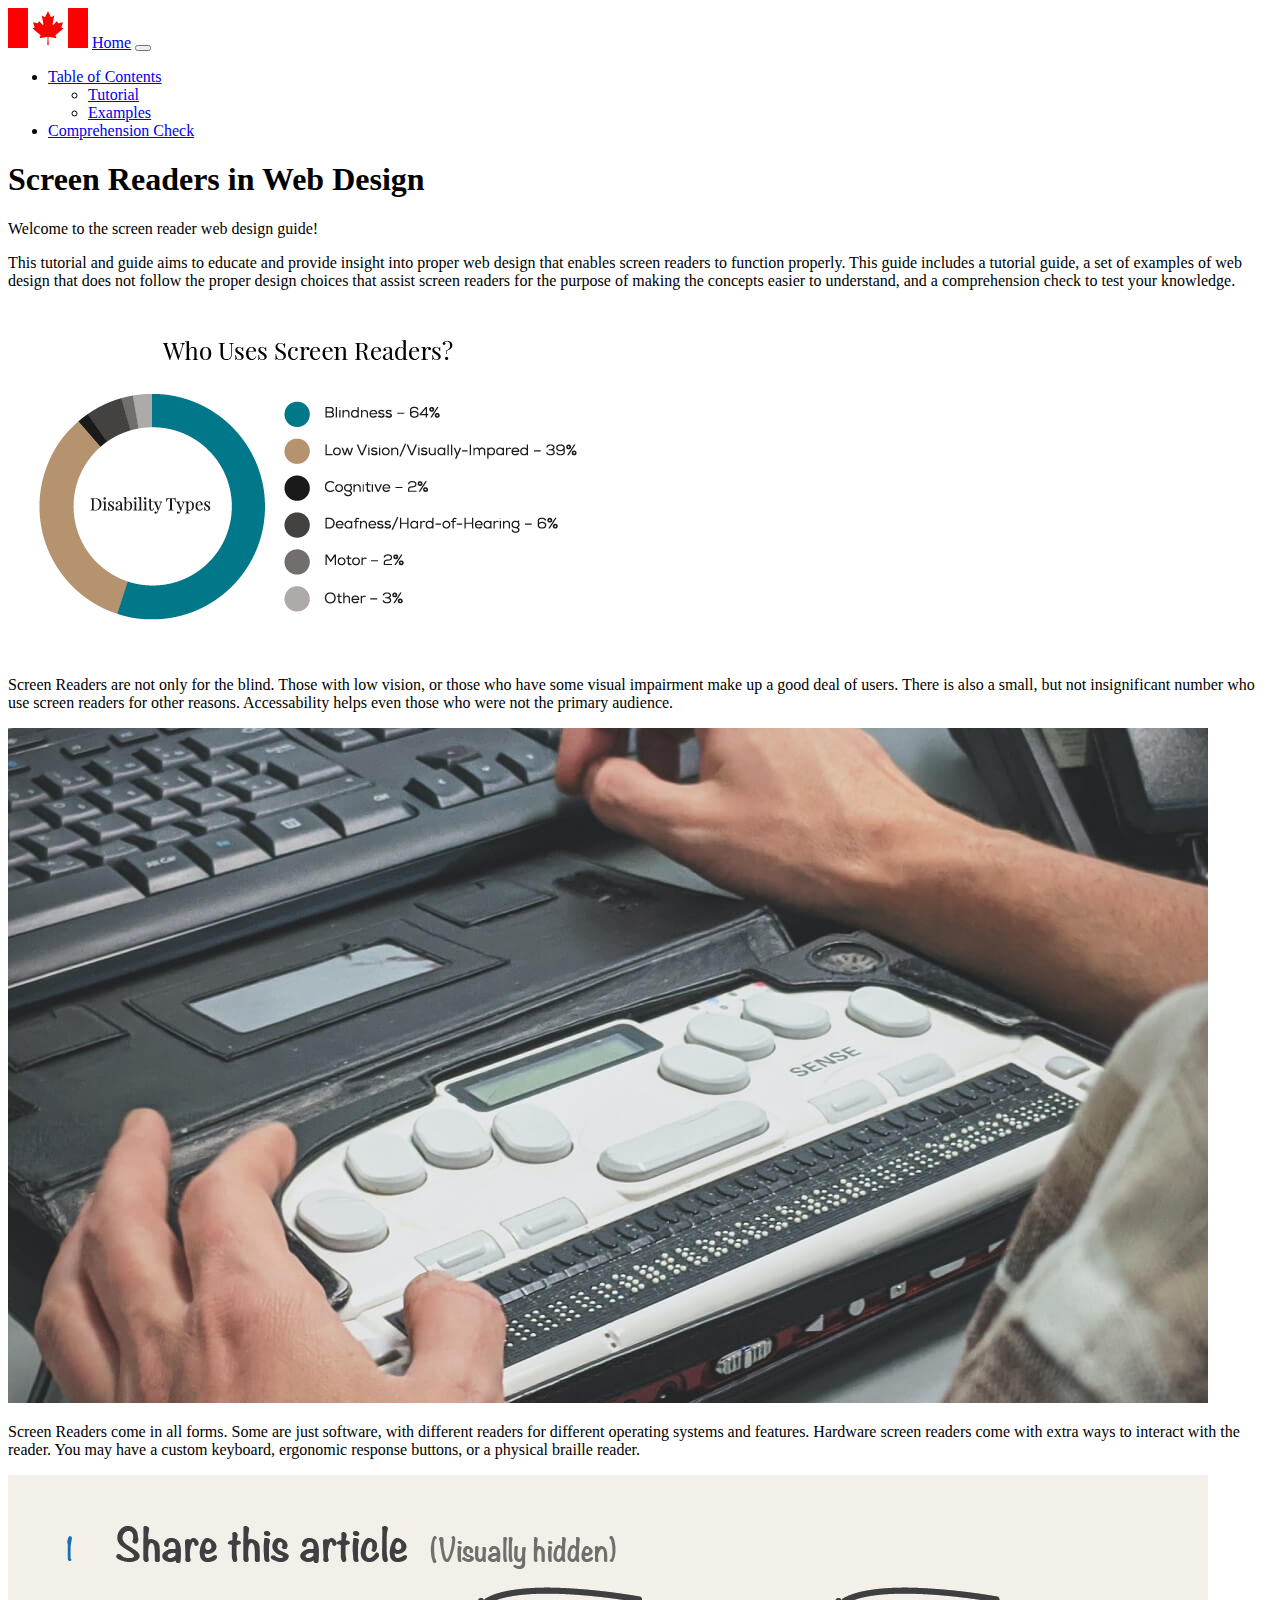
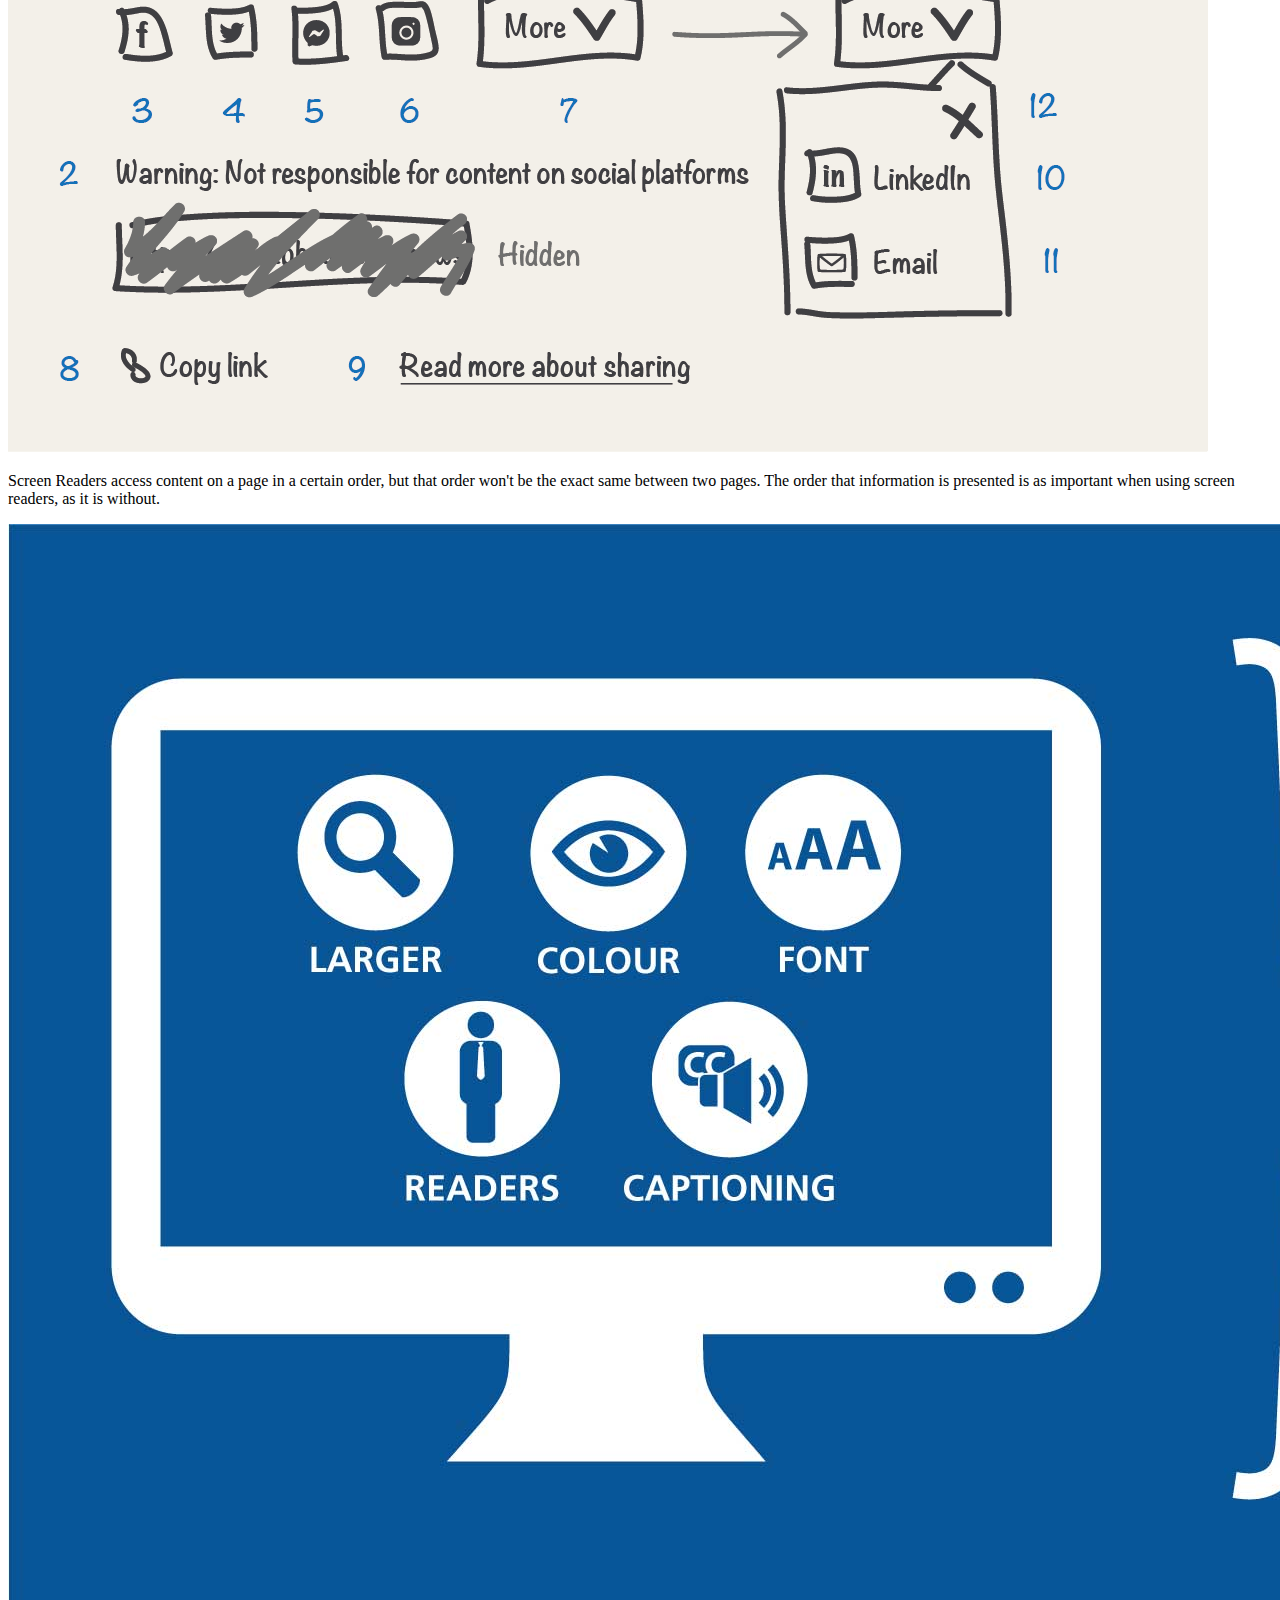
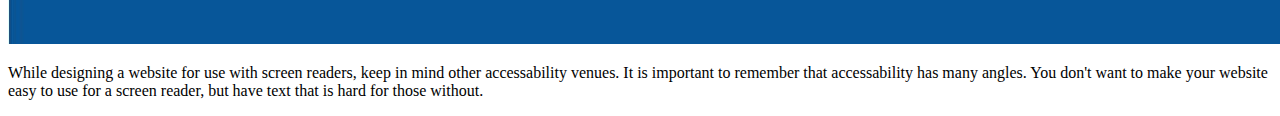
<file: index.html>
<!DOCTYPE html>
<html lang="en">
<head>
	<meta charset="utf-8">
	<title>Home</title>
	<link rel="stylesheet" href="styles/styles.css">
	<script defer src="script/nav.js"></script>

	<!-- for bootstrap -->
	<meta name="viewport" content="width=device-width, initial-scale=1">
	<link href="https://cdn.jsdelivr.net/npm/bootstrap@5.3.2/dist/css/bootstrap.min.css" rel="stylesheet" integrity="sha384-T3c6CoIi6uLrA9TneNEoa7RxnatzjcDSCmG1MXxSR1GAsXEV/Dwwykc2MPK8M2HN" crossorigin="anonymous">
	<script defer src="https://cdn.jsdelivr.net/npm/bootstrap@5.3.2/dist/js/bootstrap.bundle.min.js" integrity="sha384-C6RzsynM9kWDrMNeT87bh95OGNyZPhcTNXj1NW7RuBCsyN/o0jlpcV8Qyq46cDfL" crossorigin="anonymous"></script>
</head>
<body>
	<nav id="nav" class="navbar navbar-expand-lg bg-secondary-subtle justify-content-center shadow">
		<!-- nav in script/nav.js -->
	</nav>
	
	<div class="container pt-5">
		<h1>Screen Readers in Web Design</h1>
		<p>Welcome to the screen reader web design guide!</p>
		<p>This tutorial and guide aims to educate and provide insight into proper web design that enables screen readers to function properly. This guide includes a tutorial guide, a set of examples of web design that does not follow the proper design choices that assist screen readers for the purpose of making the concepts easier to understand, and a comprehension check to test your knowledge.</p>
	</div>
	<div class="container">
			<div class="row">
				<div class="col-md">
					<img src="img/chart.png" alt="Chart showing a breakdown of the people that use screen readers.">
					<p>Screen Readers are not only for the blind. Those with low vision, or those who have some visual impairment make up a good deal of users. There is also a small, but not insignificant number who use screen readers for other reasons. Accessability helps even those who were not the primary audience.</p>
				</div>
				<div class="col-md">
					<img src="img/reader.jpg" class="img-fluid" alt="">
					<p>Screen Readers come in all forms. Some are just software, with different readers for different operating systems and features. Hardware screen readers come with extra ways to interact with the reader. You may have a custom keyboard, ergonomic response buttons, or a physical braille reader.</p>
				</div>
			</div>
			<div class="row">
				<div class="col-md">
					<img src="img/order.png" class="img-fluid" alt="">
					<p>Screen Readers access content on a page in a certain order, but that order won't be the exact same between two pages. The order that information is presented is as important when using screen readers, as it is without. </p>
				</div>
				<div class="col-md">
					<img src="img/banner.jpg" class="img-fluid" alt="">
					<p>While designing a website for use with screen readers, keep in mind other accessability venues. It is important to remember that accessability has many angles. You don't want to make your website easy to use for a screen reader, but have text that is hard for those without.</p>
				</div>
			</div>
		</div>

	
</body>
</html>
</file>
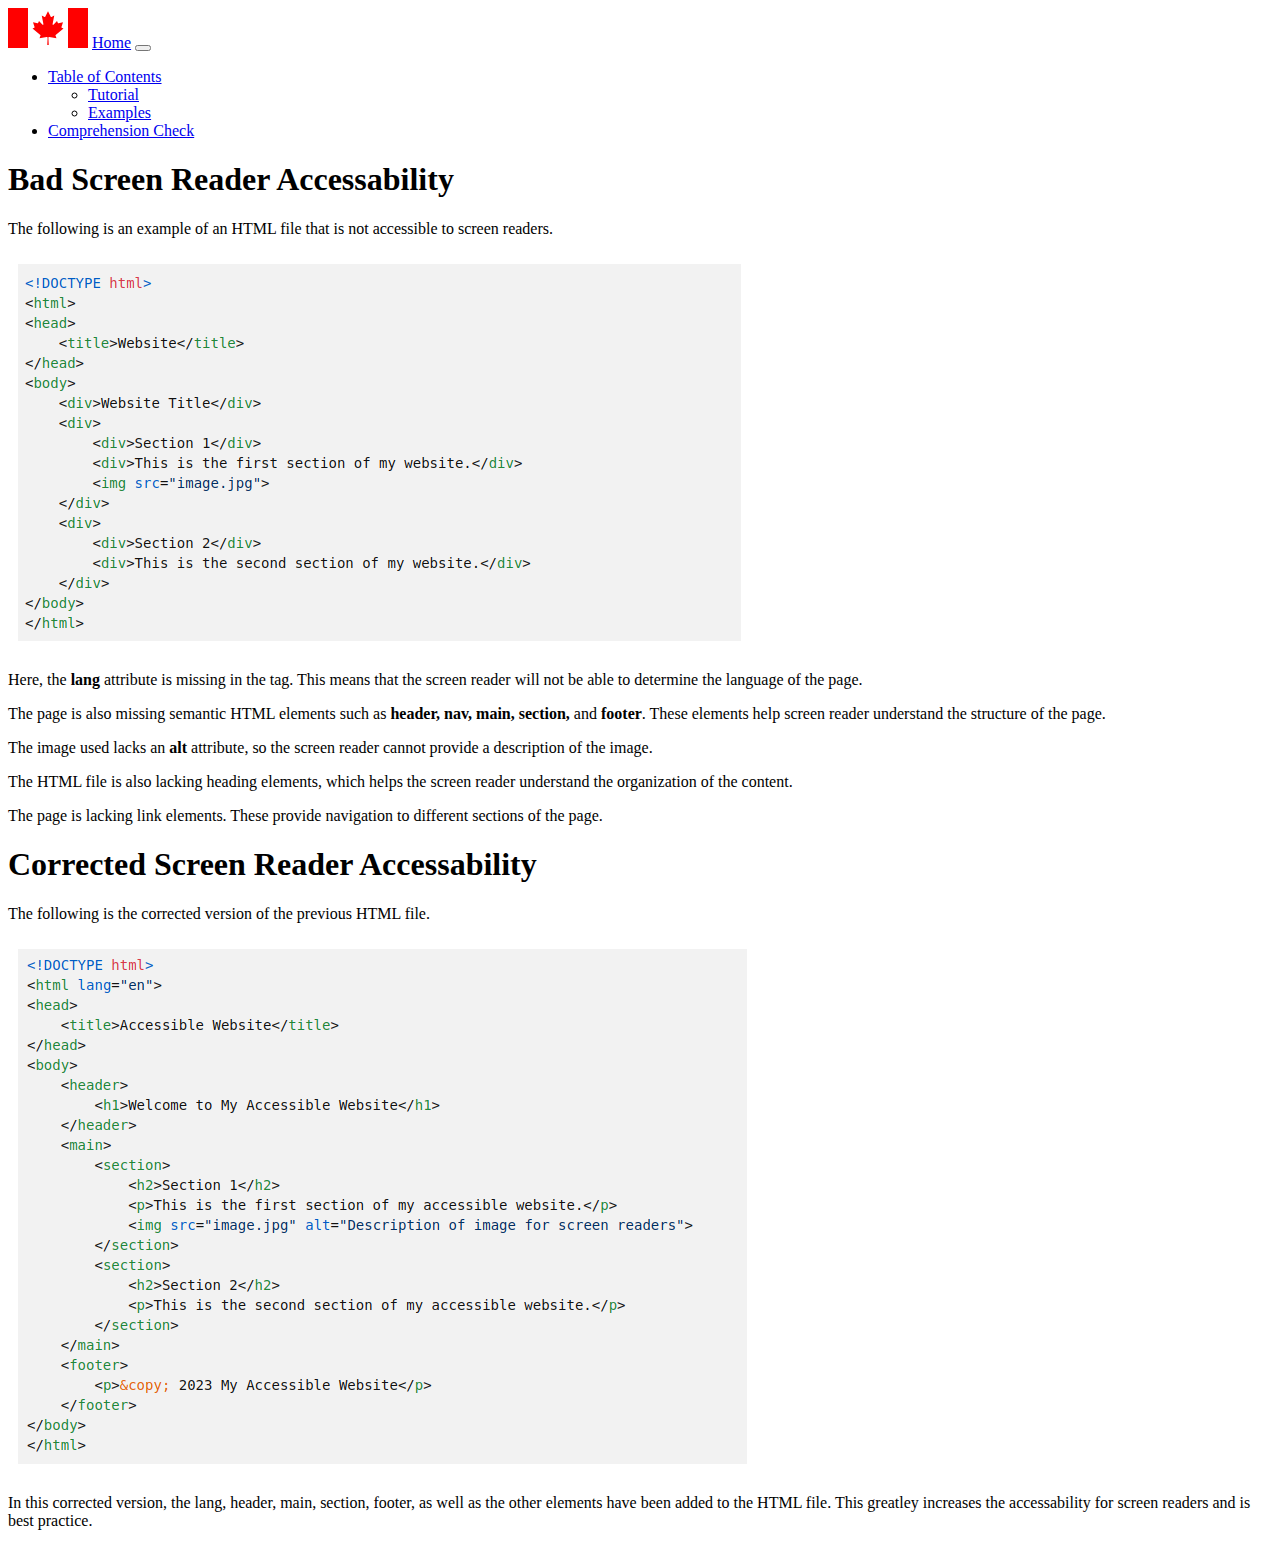
<file: bad.html>
<!DOCTYPE html>
<html lang="en">
<head>
	<meta charset="utf-8">
	<title>Title</title>
	<link rel="stylesheet" href="styles/styles.css">
	<script defer src="script/nav.js"></script>

	<!-- for bootstrap -->
	<meta name="viewport" content="width=device-width, initial-scale=1">
	<link href="https://cdn.jsdelivr.net/npm/bootstrap@5.3.2/dist/css/bootstrap.min.css" rel="stylesheet" integrity="sha384-T3c6CoIi6uLrA9TneNEoa7RxnatzjcDSCmG1MXxSR1GAsXEV/Dwwykc2MPK8M2HN" crossorigin="anonymous">
	<script defer src="https://cdn.jsdelivr.net/npm/bootstrap@5.3.2/dist/js/bootstrap.bundle.min.js" integrity="sha384-C6RzsynM9kWDrMNeT87bh95OGNyZPhcTNXj1NW7RuBCsyN/o0jlpcV8Qyq46cDfL" crossorigin="anonymous"></script>
</head>
<body>
	<nav id="nav" class="navbar navbar-expand-lg bg-secondary-subtle justify-content-center shadow">
		<!-- nav in script/nav.js -->
	</nav>
	
	<div class="container pt-5">
		<h1>Bad Screen Reader Accessability</h1>
		<p>The following is an example of an HTML file that is not accessible to screen readers.</p>
		<img src="img/bad-example.png" class="example">
		<p>Here, the <strong>lang</strong> attribute is missing in the <html> tag. This means that the screen reader will not be able to determine the language of the page.</html></p>
		<p>The page is also missing semantic HTML elements such as <strong>header, nav, main, section,</strong> and <strong>footer</strong>. These elements help screen reader understand the structure of the page.</p>
		<p>The image used lacks an <strong>alt</strong> attribute, so the screen reader cannot provide a description of the image.</p>
		<p>The HTML file is also lacking heading elements, which helps the screen reader understand the organization of the content.</p>
		<p>The page is lacking link elements. These provide navigation to different sections of the page.</p>
		<h1>Corrected Screen Reader Accessability</h1>
		<p>The following is the corrected version of the previous HTML file.</p>
		<img src="img/corrected-example.png" class="example">
		<p>In this corrected version, the lang, header, main, section, footer, as well as the other elements have been added to the HTML file. This greatley increases the accessability for screen readers and is best practice.</p>
	</div>
	
</body>
</html>
</file>
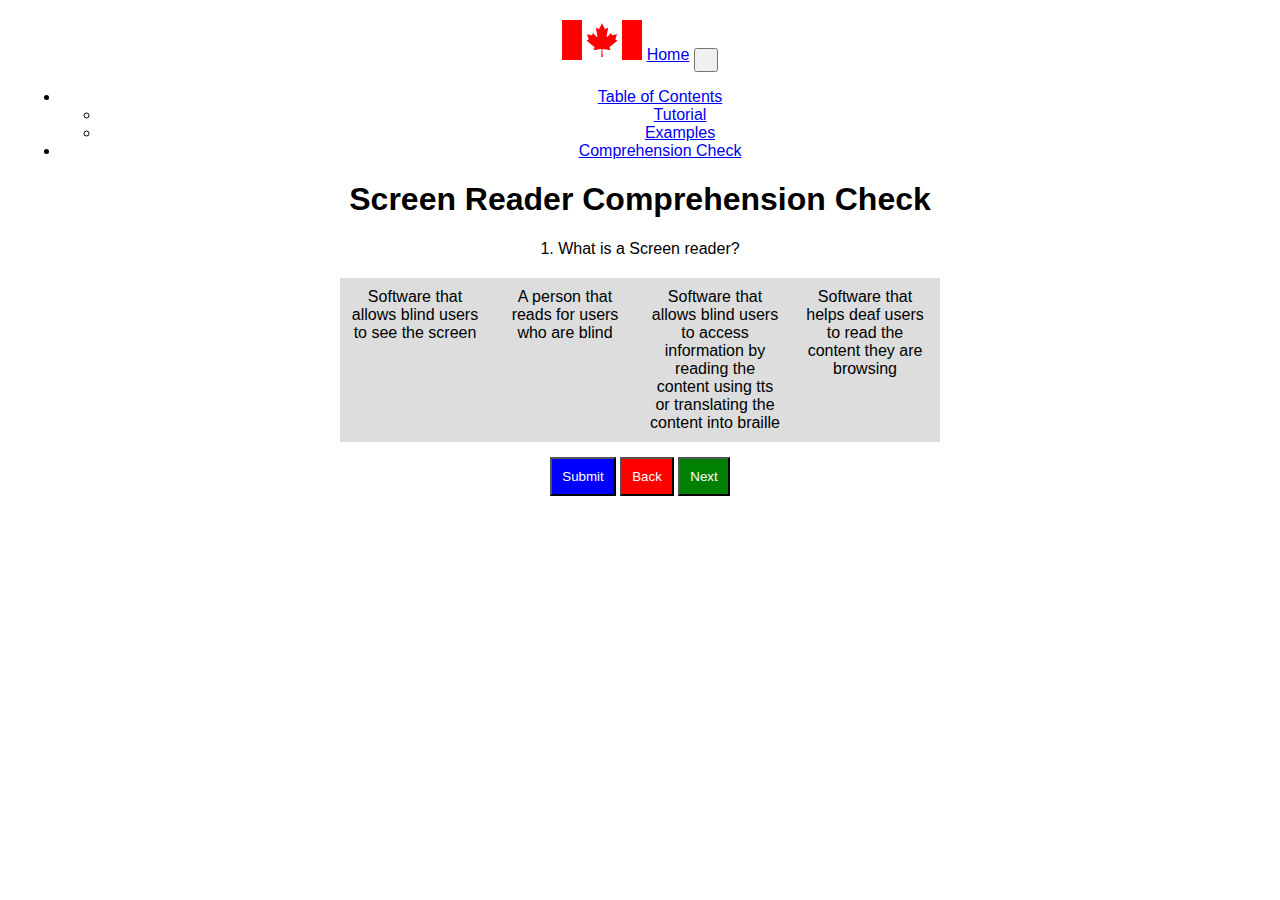
<file: comprehension.html>
<!DOCTYPE html>
<html lang="en">
<head>
    <meta charset="utf-8">
    <title>Comprehension Check</title>
    <link rel="stylesheet" href="styles/styles.css">
    <meta name="viewport" content="width=device-width, initial-scale=1">
    <link href="https://cdn.jsdelivr.net/npm/bootstrap@5.3.2/dist/css/bootstrap.min.css" rel="stylesheet" integrity="sha384-T3c6CoIi6uLrA9TneNEoa7RxnatzjcDSCmG1MXxSR1GAsXEV/Dwwykc2MPK8M2HN" crossorigin="anonymous">
	<script defer src="https://cdn.jsdelivr.net/npm/bootstrap@5.3.2/dist/js/bootstrap.bundle.min.js" integrity="sha384-C6RzsynM9kWDrMNeT87bh95OGNyZPhcTNXj1NW7RuBCsyN/o0jlpcV8Qyq46cDfL" crossorigin="anonymous"></script>
    <script defer src="script/nav.js"></script>
    <style>
        body {
            font-family: Arial, sans-serif;
            text-align: center;
            margin: 20px;
        }

        #quiz-container {
            max-width: 600px;
            margin: auto;
        }

        .question {
            margin-bottom: 20px;
        }

        .options {
            display: flex;
            justify-content: space-around;
            margin-top: 10px;
        }

        /* Rectangular buttons */
        .options label {
            background-color: #ddd;
            padding: 10px;
            cursor: pointer;
            margin-bottom: 5px;
            display: inline-block;
            width: 100%;
        }

        .options label:hover {
            background-color: #ccc;
        }

        .options input[type="checkbox"] {
            display: none;
        }

        .options input[type="checkbox"]:checked + label {
            background-color: #4CAF50;
            color: white;
        }

        button {
            margin-top: 10px;
            padding: 10px;
            cursor: pointer;
        }

        #result {
            margin-top: 20px;
            color: green;
        }

        /* Different button colors */
        #submit-btn {
            background-color: blue;
            color: white;
        }

        #next-btn {
            background-color: green;
            color: white;
        }

        #back-btn {
            background-color: red;
            color: white;
        }
    </style>
</head>
<body>
    <nav id="nav" class="navbar navbar-expand-lg bg-secondary-subtle justify-content-center shadow">
		<!-- nav in script/nav.js -->
	</nav>

    <div id="quiz-container">
        <h1>Screen Reader Comprehension Check</h1>
        
        <div id="question-container" class="question"></div>
        <div id="options-container" class="options"></div>
        <button id="submit-btn" onclick="submitQuiz()">Submit</button>
        <button id="back-btn" onclick="prevQuestion()">Back</button>
        <button id="next-btn" onclick="handleButtonClick()">Next</button>


        <p id="result"></p>
    </div>

    <script>
        var currentQuestionIndex = 0;
        var answers = [];
    
        var quizQuestions = [
        {
                question: "1. What is a Screen reader?",
                options: ["Software that allows blind users to see the screen", "A person that reads for users who are blind", "Software that allows blind users to access information by reading the content using tts or translating the content into braille", "Software that helps deaf users to read the content they are browsing"],
                correctAnswer: "Software that allows blind users to access information by reading the content using tts or translating the content into braille",
                correctExplanation: "Screen Readers are software designed for enabling users that cannot see text to interpret the content another way, such as through auditory reading or braille translations",
                incorrectExplanation: "A Screen Reader is a piece of software designed to assist blind people in accessing information by reading the content to them."
            },
            {
                question: "2. T/F Most Screen Readers can only use 1 language?",
                options: ["True", "False"],
                correctAnswer: "False",
                correctExplanation: "Screen Readers are capable of reading multiple languages.",
                incorrectExplanation: "Screen Readers are typically designed to handle multiple languages, not just one."
            },
            {
                question: "3. What is Scripting?",
                options: ["Writing the transcript of a website to be read by a screen reader", "Type of coding that automates various step-by-step functions or processes", "The way user and companies share customized screen reader setting", "None of the above"],
                correctAnswer: "Type of coding that automates various step-by-step functions or processes",
                correctExplanation: "Scripting is used for automating the Screen Reader’s usage to make the user experience more efficient.",
                incorrectExplanation: "Scripting is a type of coding designed for automating the use of a Screen Reader."
            },
            {
                question: "4. T/F Screen readers don’t support script sharing?",
                options: ["False", "True"],
                correctAnswer: "False",
                correctExplanation: "Scripting is used for automating the Screen Reader’s usage to make the user experience more efficient.",
                incorrectExplanation: "Scripts are not unique to one user’s Screen Reader and can be shared across communities to help others."
            },
            {
                question: "5. T/F Screen readers only translate text and ignore images, tables, etc?",
                options: ["True", "False"],
                correctAnswer: "False",
                correctExplanation: "Screen Readers are capable of translating additional elements outside of just text to help the user understand the information better.",
                incorrectExplanation: "screen readers can translate pictures and tables to help the user make sense of every element on the page."
            },
            {
                question: "6. How do users navigate using screen readers?",
                options: ["They verbally tell them what to do", "They the visual UI to navigate", "They don’t, the screen reader automatically reads through the page.", "They use shortcuts and keyboard commands to navigate"],
                correctAnswer: "They use shortcuts and keyboard commands to navigate",
                correctExplanation: "Shortcuts and Keyboard commands allow the user to efficiently navigate through a webpage with their Screen Reader.",
                incorrectExplanation: "the primary method of navigating using a Screen Reader is with shortcuts and keyboard commands."
            },
            {
                question: "7. What are the different types of screen readers output?",
                options: ["Text to speech", "Morse code", "Braille", "Text to speech and braille"],
                correctAnswer: "Text to speech and braille",
                correctExplanation: "Text to Speech and Braille are the two types of output Screen Readers produce.",
                incorrectExplanation: "there are two primary types of output a Screen Reader produces: Text to Speech AND Braille"
            },
            {
                question: "8. How do screen readers translate the webpage?",
                options: ["They don’t", "They read the html files of the webpage directly", "They download a transcript file given by the webpage", "They download the webpage and translated to code which can then be read by the reader"],
                correctAnswer: "They read the html files of the webpage directly",
                correctExplanation: "The HTML files are read directly by the Screen Reader.",
                incorrectExplanation: "the webpage is translated by reading the HTML files of the webpage directly."
            },
            {
                question: "9. Which of these are Semantically Rich Tags",
                options: ["p", "img", "h2", "all of the above"],
                correctAnswer: "all of the above",
                correctExplanation: "All of the above tags are semantically rich.",
                incorrectExplanation: "All of the tags above are semantically rich. This is because it is clear what they are based on the tag itself, such as <img> tag meaning image."
            },
            {
                question: "10. What is the importance of Semantically rich tags?",
                options: ["it conveys its purpose to the screen reader", "B. it is not important and should be disregarded", "its conveys its purpose to the user", "its only important to the webpage"],
                correctAnswer: "it conveys its purpose to the screen reader",
                correctExplanation: "Semantically Rich Tags allows the screen reader to interpret the purpose of different sections of the website.",
                incorrectExplanation: "Semantically Rich Tags are important because it conveys their purpose to the Screen Reader, allowing it to interpret the content better, such as letting the user navigate properly through a table when it sees the <table> tag, or pronouncing words correctly by figuring out what language the text is in through the lang attribute."
            },
            {
                question: "11. T/F Screen readers allow users to jump between tags of different types?",
                options: ["True", "False"],
                correctAnswer: "False",
                correctExplanation: "Screen Readers allow users to jump between tags of the same type.",
                incorrectExplanation: "Screen Readers allow users to jump between tags of the SAME type, not different types."
            },
            {
                question: "12. What tags can the screen reader jump to current tag h1?",
                options: ["all h tags (h2, h3, etc)", "any tag", "only h1 tags", "none of the above"],
                correctAnswer: "only h1 tags",
                correctExplanation: "If you’re currently on a <h1> tag, the Screen Reader will jump you to other <h1> tags only.",
                incorrectExplanation: "Screen Readers can jump users between tags of the same type, so if the current tag is <h1>, the Screen Reader will let you jump to other <h1> tags only."
            },
            {
                question: "13. Which of these are ARIA roles?",
                options: ["Navigation and Search", "Back and Next", "Form and Main", "A and C"],
                correctAnswer: "A and C",
                correctExplanation: "Main, form, navigation, and search are all the primary ARIA roles.",
                incorrectExplanation: "The primary ARIA roles are main, form, navigation, and search."
            },
            {
                question: "14. What happens if there isn’t any alt text on an image, video or other media?  ",
                options: ["Screen reader will not read the image but read the image file name", "Screen reader will read the image and image file name", "Screen reader will not read anything", "none of the above"],
                correctAnswer: "Screen reader will not read the image but read the image file name",
                correctExplanation: "The Screen Reader reads the image’s file name when no alt text is present.",
                incorrectExplanation: "the Screen Reader will always look for alt text on an image to read, and if there isn’t any, it will read the image’s file name instead."
            },
            {
                question: "15. T/F punctuation doesn’t affect text to speech",
                options: ["True", "False"],
                correctAnswer: "False",
                correctExplanation: "Punctuation in text directly affects the pronunciation of text to speech in Screen Readers.",
                incorrectExplanation: "Screen Readers’ text to speech will add pauses in speech and pronunciation for periods, commas, new paragraphs, and other types of punctuation in order to accurately convey speech that is easy to understand."
            },
            {
                question: "16. How would you propoerly give an alternative tag to an 'img' element?",
                options: ["&lt;img src=&quot;example.png&quot;&gt; &lt;alt=&quot;picture of example&quot;&gt;", "&lt;img src=&quot;example.png&quot;, &quot;picture of example&quot;&gt;", "&lt;img src=&quot;example.png&quot; alt=&quot;picture of example&quot;&gt;"],
                correctAnswer: "<img src=\"example.png\" alt=\"picture of example\">",
                correctExplanation: "This is the correct method of giving an alternate tag to an 'img' element",
                incorrectExplanation: "The correct answer is: &lt;img src=&quot;example.png&quot; alt=&quot;picture of example&quot;&gt;"
            },
            {
                question: "17. Which tags do NOT imply what they contain to a screen reader?",
                options: ["tr & td", "div & span", "img & article", "form & button" ],
                correctAnswer: "div & span",
                correctExplanation: "div & span imply what they contain to a screen reader",
                incorrectExplanation: "The right answer is 'div & span'"

            },
            {
                question: "18. Which is the proper way to implement a heading tag?",
                options: ["h1.Heading./h1", "&lt;h1&gt;Heading&lt;h1&gt;", "[h1]Heading[/h1]", "&lt;h1&gt;Heading&lt;/h1&gt;"],
                correctAnswer: "<h1>Heading</h1>",
                correctExplanation: "This is the proper way to implement a heading tag",
                incorrectExplanation: "The correct answer is: &lt;h1&gt;Heading&lt;/h1&gt;"
            },
        ];
    
        function displayQuestion() {
            var currentQuestion = quizQuestions[currentQuestionIndex];
            document.getElementById("question-container").innerHTML = currentQuestion.question;
    
            var optionsHtml = "";
            for (var i = 0; i < currentQuestion.options.length; i++) {
                optionsHtml += `<input type="checkbox" name="answer" id="option${i}" value="${currentQuestion.options[i]}" onclick="handleAnswerChange(this)">`;
                optionsHtml += `<label for="option${i}">${currentQuestion.options[i]}</label>`;
            }
            document.getElementById("options-container").innerHTML = optionsHtml;
    
            document.getElementById("result").innerHTML = "";
        }
    
        function displayResults() {
            var resultContainer = document.getElementById("result");
            resultContainer.style.display = "block";
    
            var correctCount = 0;
            resultContainer.innerHTML = "<h2>Results</h2>";
    
            for (var i = 0; i < quizQuestions.length; i++) {
                var userAnswer = answers[i];
                var correctAnswer = quizQuestions[i].correctAnswer;
    
                var resultText = document.createElement("p");
    
                if (userAnswer === correctAnswer) {
                    correctCount++;
                } else {
                    resultText.textContent = "Question " + (i + 1) + ": Incorrect. Correct answer: " + correctAnswer;
                    resultText.style.color = "red";
                    resultContainer.appendChild(resultText);
                }
            }
    
            resultText = document.createElement("p");
            resultText.textContent = "Total Correct Answers: " + correctCount + " out of " + quizQuestions.length;
            resultText.style.fontWeight = "bold";
            resultContainer.appendChild(resultText);
        }
    
        function submitQuiz() {
            for (var i = 0; i < answers.length; i++) {
                if (answers[i] === null || answers[i] === undefined || answers[i] === "") {
                    alert("Please answer all questions before submitting.");
                    return;
                }
            }
    
            displayResults();
        }
    
        function handleAnswerChange(checkbox) {
            var checkboxes = document.querySelectorAll('input[name="answer"]');
            checkboxes.forEach(function (currentCheckbox) {
                if (currentCheckbox !== checkbox) {
                    currentCheckbox.checked = false;
                }
            });
    
            var selectedOption = checkbox.checked ? checkbox.value : null;
            answers[currentQuestionIndex] = selectedOption;
        }
    
        function handleButtonClick(action) {
            if (action === "next") {
                currentQuestionIndex++;
                if (currentQuestionIndex >= quizQuestions.length) {
                    currentQuestionIndex = quizQuestions.length - 1;
                }
            } else if (action === "prev") {
                currentQuestionIndex--;
                if (currentQuestionIndex < 0) {
                    currentQuestionIndex = 0;
                }
            }
    
            displayQuestion();
        }
    
        displayQuestion();
        document.getElementById("next-btn").addEventListener("click", function () {
            handleButtonClick("next");
        });
        document.getElementById("back-btn").addEventListener("click", function () {
            handleButtonClick("prev");
        });
        document.getElementById("submit-btn").addEventListener("click", submitQuiz);
    </script>
    </body>
    </html>
</file>
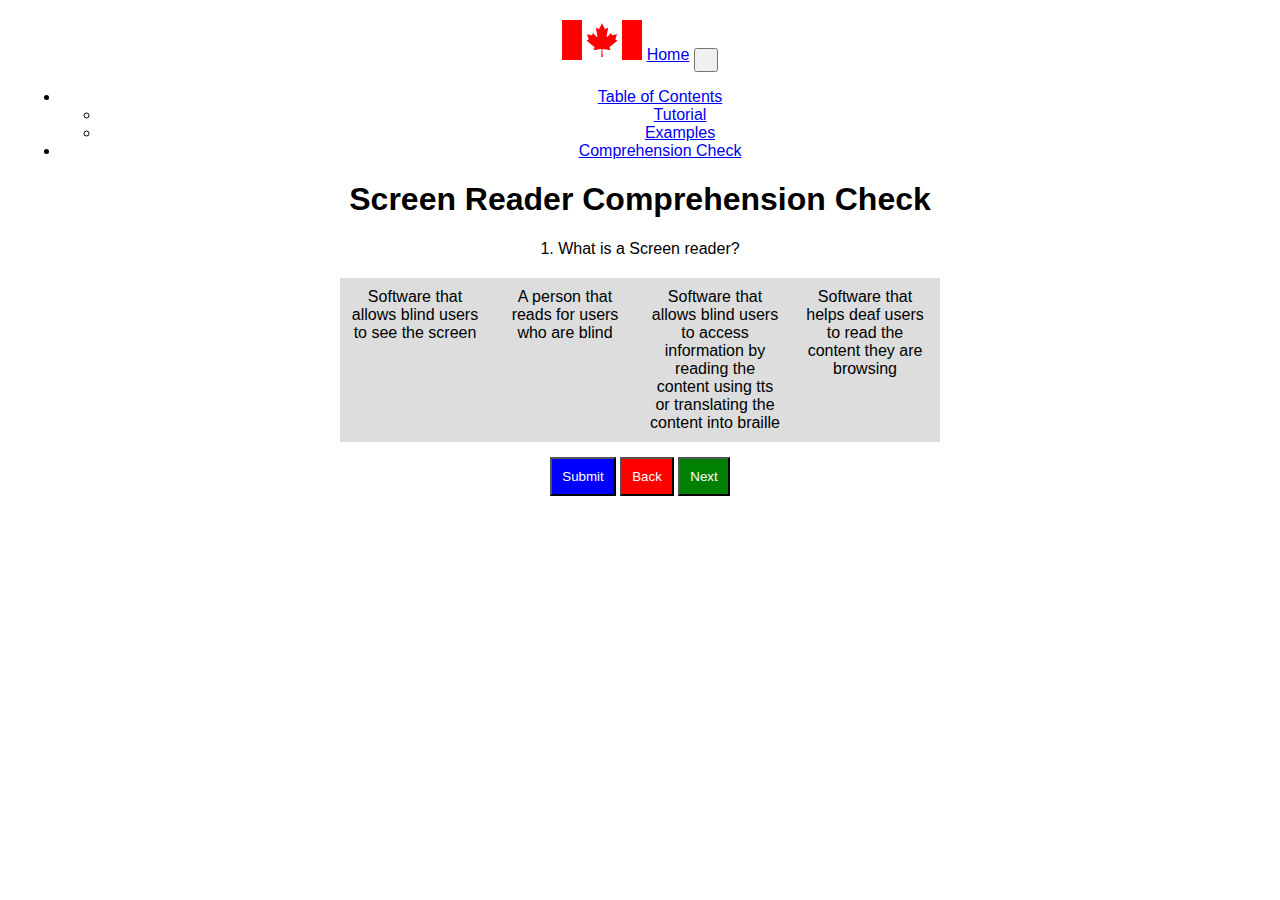
<file: comprehension.html.html>
<!DOCTYPE html>
<html lang="en">
<head>
    <meta charset="utf-8">
    <title>Comprehension Check</title>
    <link rel="stylesheet" href="styles/styles.css">
    <meta name="viewport" content="width=device-width, initial-scale=1">
    <link href="https://cdn.jsdelivr.net/npm/bootstrap@5.3.2/dist/css/bootstrap.min.css" rel="stylesheet" integrity="sha384-T3c6CoIi6uLrA9TneNEoa7RxnatzjcDSCmG1MXxSR1GAsXEV/Dwwykc2MPK8M2HN" crossorigin="anonymous">
	<script defer src="https://cdn.jsdelivr.net/npm/bootstrap@5.3.2/dist/js/bootstrap.bundle.min.js" integrity="sha384-C6RzsynM9kWDrMNeT87bh95OGNyZPhcTNXj1NW7RuBCsyN/o0jlpcV8Qyq46cDfL" crossorigin="anonymous"></script>
    <script defer src="script/nav.js"></script>
    <style>
        body {
            font-family: Arial, sans-serif;
            text-align: center;
            margin: 20px;
        }

        #quiz-container {
            max-width: 600px;
            margin: auto;
        }

        .question {
            margin-bottom: 20px;
        }

        .options {
            display: flex;
            justify-content: space-around;
            margin-top: 10px;
        }

        /* Rectangular buttons */
        .options label {
            background-color: #ddd;
            padding: 10px;
            cursor: pointer;
            margin-bottom: 5px;
            display: inline-block;
            width: 100%;
        }

        .options label:hover {
            background-color: #ccc;
        }

        .options input[type="checkbox"] {
            display: none;
        }

        .options input[type="checkbox"]:checked + label {
            background-color: #4CAF50;
            color: white;
        }

        button {
            margin-top: 10px;
            padding: 10px;
            cursor: pointer;
        }

        #result {
            margin-top: 20px;
            color: green;
        }

        /* Different button colors */
        #submit-btn {
            background-color: blue;
            color: white;
        }

        #next-btn {
            background-color: green;
            color: white;
        }

        #back-btn {
            background-color: red;
            color: white;
        }
    </style>
</head>
<body>
    <nav id="nav" class="navbar navbar-expand-lg bg-secondary-subtle justify-content-center shadow">
		<!-- nav in script/nav.js -->
	</nav>

    <div id="quiz-container">
        <h1>Screen Reader Comprehension Check</h1>
        
        <div id="question-container" class="question"></div>
        <div id="options-container" class="options"></div>
        <button id="submit-btn" onclick="submitQuiz()">Submit</button>
        <button id="back-btn" onclick="prevQuestion()">Back</button>
        <button id="next-btn" onclick="handleButtonClick()">Next</button>


        <p id="result"></p>
    </div>

    <script>
        var currentQuestionIndex = 0;
        var answers = [];
    
        var quizQuestions = [
        {
                question: "1. What is a Screen reader?",
                options: ["Software that allows blind users to see the screen", "A person that reads for users who are blind", "Software that allows blind users to access information by reading the content using tts or translating the content into braille", "Software that helps deaf users to read the content they are browsing"],
                correctAnswer: "Software that allows blind users to access information by reading the content using tts or translating the content into braille",
                correctExplanation: "Screen Readers are software designed for enabling users that cannot see text to interpret the content another way, such as through auditory reading or braille translations",
                incorrectExplanation: "A Screen Reader is a piece of software designed to assist blind people in accessing information by reading the content to them."
            },
            {
                question: "2. T/F Most Screen Readers can only use 1 language?",
                options: ["True", "False"],
                correctAnswer: "False",
                correctExplanation: "Screen Readers are capable of reading multiple languages.",
                incorrectExplanation: "Screen Readers are typically designed to handle multiple languages, not just one."
            },
            {
                question: "3. What is Scripting?",
                options: ["Writing the transcript of a website to be read by a screen reader", "Type of coding that automates various step-by-step functions or processes", "The way user and companies share customized screen reader setting", "None of the above"],
                correctAnswer: "Type of coding that automates various step-by-step functions or processes",
                correctExplanation: "Scripting is used for automating the Screen Reader’s usage to make the user experience more efficient.",
                incorrectExplanation: "Scripting is a type of coding designed for automating the use of a Screen Reader."
            },
            {
                question: "4. T/F Screen readers don’t support script sharing?",
                options: ["False", "True"],
                correctAnswer: "False",
                correctExplanation: "Scripting is used for automating the Screen Reader’s usage to make the user experience more efficient.",
                incorrectExplanation: "Scripts are not unique to one user’s Screen Reader and can be shared across communities to help others."
            },
            {
                question: "5. T/F Screen readers only translate text and ignore images, tables, etc?",
                options: ["True", "False"],
                correctAnswer: "False",
                correctExplanation: "Screen Readers are capable of translating additional elements outside of just text to help the user understand the information better.",
                incorrectExplanation: "screen readers can translate pictures and tables to help the user make sense of every element on the page."
            },
            {
                question: "6. How do users navigate using screen readers?",
                options: ["They verbally tell them what to do", "They the visual UI to navigate", "They don’t, the screen reader automatically reads through the page.", "They use shortcuts and keyboard commands to navigate"],
                correctAnswer: "They use shortcuts and keyboard commands to navigate",
                correctExplanation: "Shortcuts and Keyboard commands allow the user to efficiently navigate through a webpage with their Screen Reader.",
                incorrectExplanation: "the primary method of navigating using a Screen Reader is with shortcuts and keyboard commands."
            },
            {
                question: "7. What are the different types of screen readers output?",
                options: ["Text to speech", "Morse code", "Braille", "Text to speech and braille"],
                correctAnswer: "Text to speech and braille",
                correctExplanation: "Text to Speech and Braille are the two types of output Screen Readers produce.",
                incorrectExplanation: "there are two primary types of output a Screen Reader produces: Text to Speech AND Braille"
            },
            {
                question: "8. How do screen readers translate the webpage?",
                options: ["They don’t", "They read the html files of the webpage directly", "They download a transcript file given by the webpage", "They download the webpage and translated to code which can then be read by the reader"],
                correctAnswer: "They read the html files of the webpage directly",
                correctExplanation: "The HTML files are read directly by the Screen Reader.",
                incorrectExplanation: "the webpage is translated by reading the HTML files of the webpage directly."
            },
            {
                question: "9. Which of these are Semantically Rich Tags",
                options: ["p", "img", "h2", "all of the above"],
                correctAnswer: "all of the above",
                correctExplanation: "All of the above tags are semantically rich.",
                incorrectExplanation: "All of the tags above are semantically rich. This is because it is clear what they are based on the tag itself, such as <img> tag meaning image."
            },
            {
                question: "10. What is the importance of Semantically rich tags?",
                options: ["it conveys its purpose to the screen reader", "B. it is not important and should be disregarded", "its conveys its purpose to the user", "its only important to the webpage"],
                correctAnswer: "it conveys its purpose to the screen reader",
                correctExplanation: "Semantically Rich Tags allows the screen reader to interpret the purpose of different sections of the website.",
                incorrectExplanation: "Semantically Rich Tags are important because it conveys their purpose to the Screen Reader, allowing it to interpret the content better, such as letting the user navigate properly through a table when it sees the <table> tag, or pronouncing words correctly by figuring out what language the text is in through the lang attribute."
            },
            {
                question: "11. T/F Screen readers allow users to jump between tags of different types?",
                options: ["True", "False"],
                correctAnswer: "False",
                correctExplanation: "Screen Readers allow users to jump between tags of the same type.",
                incorrectExplanation: "Screen Readers allow users to jump between tags of the SAME type, not different types."
            },
            {
                question: "12. What tags can the screen reader jump to current tag h1?",
                options: ["all h tags (h2, h3, etc)", "any tag", "only h1 tags", "none of the above"],
                correctAnswer: "only h1 tags",
                correctExplanation: "If you’re currently on a <h1> tag, the Screen Reader will jump you to other <h1> tags only.",
                incorrectExplanation: "Screen Readers can jump users between tags of the same type, so if the current tag is <h1>, the Screen Reader will let you jump to other <h1> tags only."
            },
            {
                question: "13. Which of these are ARIA roles?",
                options: ["Navigation and Search", "Back and Next", "Form and Main", "A and C"],
                correctAnswer: "A and C",
                correctExplanation: "Main, form, navigation, and search are all the primary ARIA roles.",
                incorrectExplanation: "The primary ARIA roles are main, form, navigation, and search."
            },
            {
                question: "14. What happens if there isn’t any alt text on an image, video or other media?  ",
                options: ["Screen reader will not read the image but read the image file name", "Screen reader will read the image and image file name", "Screen reader will not read anything", "none of the above"],
                correctAnswer: "Screen reader will not read the image but read the image file name",
                correctExplanation: "The Screen Reader reads the image’s file name when no alt text is present.",
                incorrectExplanation: "the Screen Reader will always look for alt text on an image to read, and if there isn’t any, it will read the image’s file name instead."
            },
            {
                question: "15. T/F punctuation doesn’t affect text to speech",
                options: ["True", "False"],
                correctAnswer: "False",
                correctExplanation: "Punctuation in text directly affects the pronunciation of text to speech in Screen Readers.",
                incorrectExplanation: "Screen Readers’ text to speech will add pauses in speech and pronunciation for periods, commas, new paragraphs, and other types of punctuation in order to accurately convey speech that is easy to understand."
            },
            {
                question: "16. How would you propoerly give an alternative tag to an 'img' element?",
                options: ["&lt;img src=&quot;example.png&quot;&gt; &lt;alt=&quot;picture of example&quot;&gt;", "&lt;img src=&quot;example.png&quot;, &quot;picture of example&quot;&gt;", "&lt;img src=&quot;example.png&quot; alt=&quot;picture of example&quot;&gt;"],
                correctAnswer: "<img src=\"example.png\" alt=\"picture of example\">",
                correctExplanation: "This is the correct method of giving an alternate tag to an 'img' element",
                incorrectExplanation: "The correct answer is: &lt;img src=&quot;example.png&quot; alt=&quot;picture of example&quot;&gt;"
            },
            {
                question: "17. Which tags do NOT imply what they contain to a screen reader?",
                options: ["tr & td", "div & span", "img & article", "form & button" ],
                correctAnswer: "div & span",
                correctExplanation: "div & span imply what they contain to a screen reader",
                incorrectExplanation: "The right answer is 'div & span'"

            },
            {
                question: "18. Which is the proper way to implement a heading tag?",
                options: ["h1.Heading./h1", "&lt;h1&gt;Heading&lt;h1&gt;", "[h1]Heading[/h1]", "&lt;h1&gt;Heading&lt;/h1&gt;"],
                correctAnswer: "<h1>Heading</h1>",
                correctExplanation: "This is the proper way to implement a heading tag",
                incorrectExplanation: "The correct answer is: &lt;h1&gt;Heading&lt;/h1&gt;"
            },
        ];
    
        function displayQuestion() {
            var currentQuestion = quizQuestions[currentQuestionIndex];
            document.getElementById("question-container").innerHTML = currentQuestion.question;
    
            var optionsHtml = "";
            for (var i = 0; i < currentQuestion.options.length; i++) {
                optionsHtml += `<input type="checkbox" name="answer" id="option${i}" value="${currentQuestion.options[i]}" onclick="handleAnswerChange(this)">`;
                optionsHtml += `<label for="option${i}">${currentQuestion.options[i]}</label>`;
            }
            document.getElementById("options-container").innerHTML = optionsHtml;
    
            document.getElementById("result").innerHTML = "";
        }
    
        function displayResults() {
            var resultContainer = document.getElementById("result");
            resultContainer.style.display = "block";
    
            var correctCount = 0;
            resultContainer.innerHTML = "<h2>Results</h2>";
    
            for (var i = 0; i < quizQuestions.length; i++) {
                var userAnswer = answers[i];
                var correctAnswer = quizQuestions[i].correctAnswer;
    
                var resultText = document.createElement("p");
    
                if (userAnswer === correctAnswer) {
                    correctCount++;
                } else {
                    resultText.textContent = "Question " + (i + 1) + ": Incorrect. Correct answer: " + correctAnswer;
                    resultText.style.color = "red";
                    resultContainer.appendChild(resultText);
                }
            }
    
            resultText = document.createElement("p");
            resultText.textContent = "Total Correct Answers: " + correctCount + " out of " + quizQuestions.length;
            resultText.style.fontWeight = "bold";
            resultContainer.appendChild(resultText);
        }
    
        function submitQuiz() {
            for (var i = 0; i < answers.length; i++) {
                if (answers[i] === null || answers[i] === undefined || answers[i] === "") {
                    alert("Please answer all questions before submitting.");
                    return;
                }
            }
    
            displayResults();
        }
    
        function handleAnswerChange(checkbox) {
            var checkboxes = document.querySelectorAll('input[name="answer"]');
            checkboxes.forEach(function (currentCheckbox) {
                if (currentCheckbox !== checkbox) {
                    currentCheckbox.checked = false;
                }
            });
    
            var selectedOption = checkbox.checked ? checkbox.value : null;
            answers[currentQuestionIndex] = selectedOption;
        }
    
        function handleButtonClick(action) {
            if (action === "next") {
                currentQuestionIndex++;
                if (currentQuestionIndex >= quizQuestions.length) {
                    currentQuestionIndex = quizQuestions.length - 1;
                }
            } else if (action === "prev") {
                currentQuestionIndex--;
                if (currentQuestionIndex < 0) {
                    currentQuestionIndex = 0;
                }
            }
    
            displayQuestion();
        }
    
        displayQuestion();
        document.getElementById("next-btn").addEventListener("click", function () {
            handleButtonClick("next");
        });
        document.getElementById("back-btn").addEventListener("click", function () {
            handleButtonClick("prev");
        });
        document.getElementById("submit-btn").addEventListener("click", submitQuiz);
    </script>
    </body>
    </html>
</file>
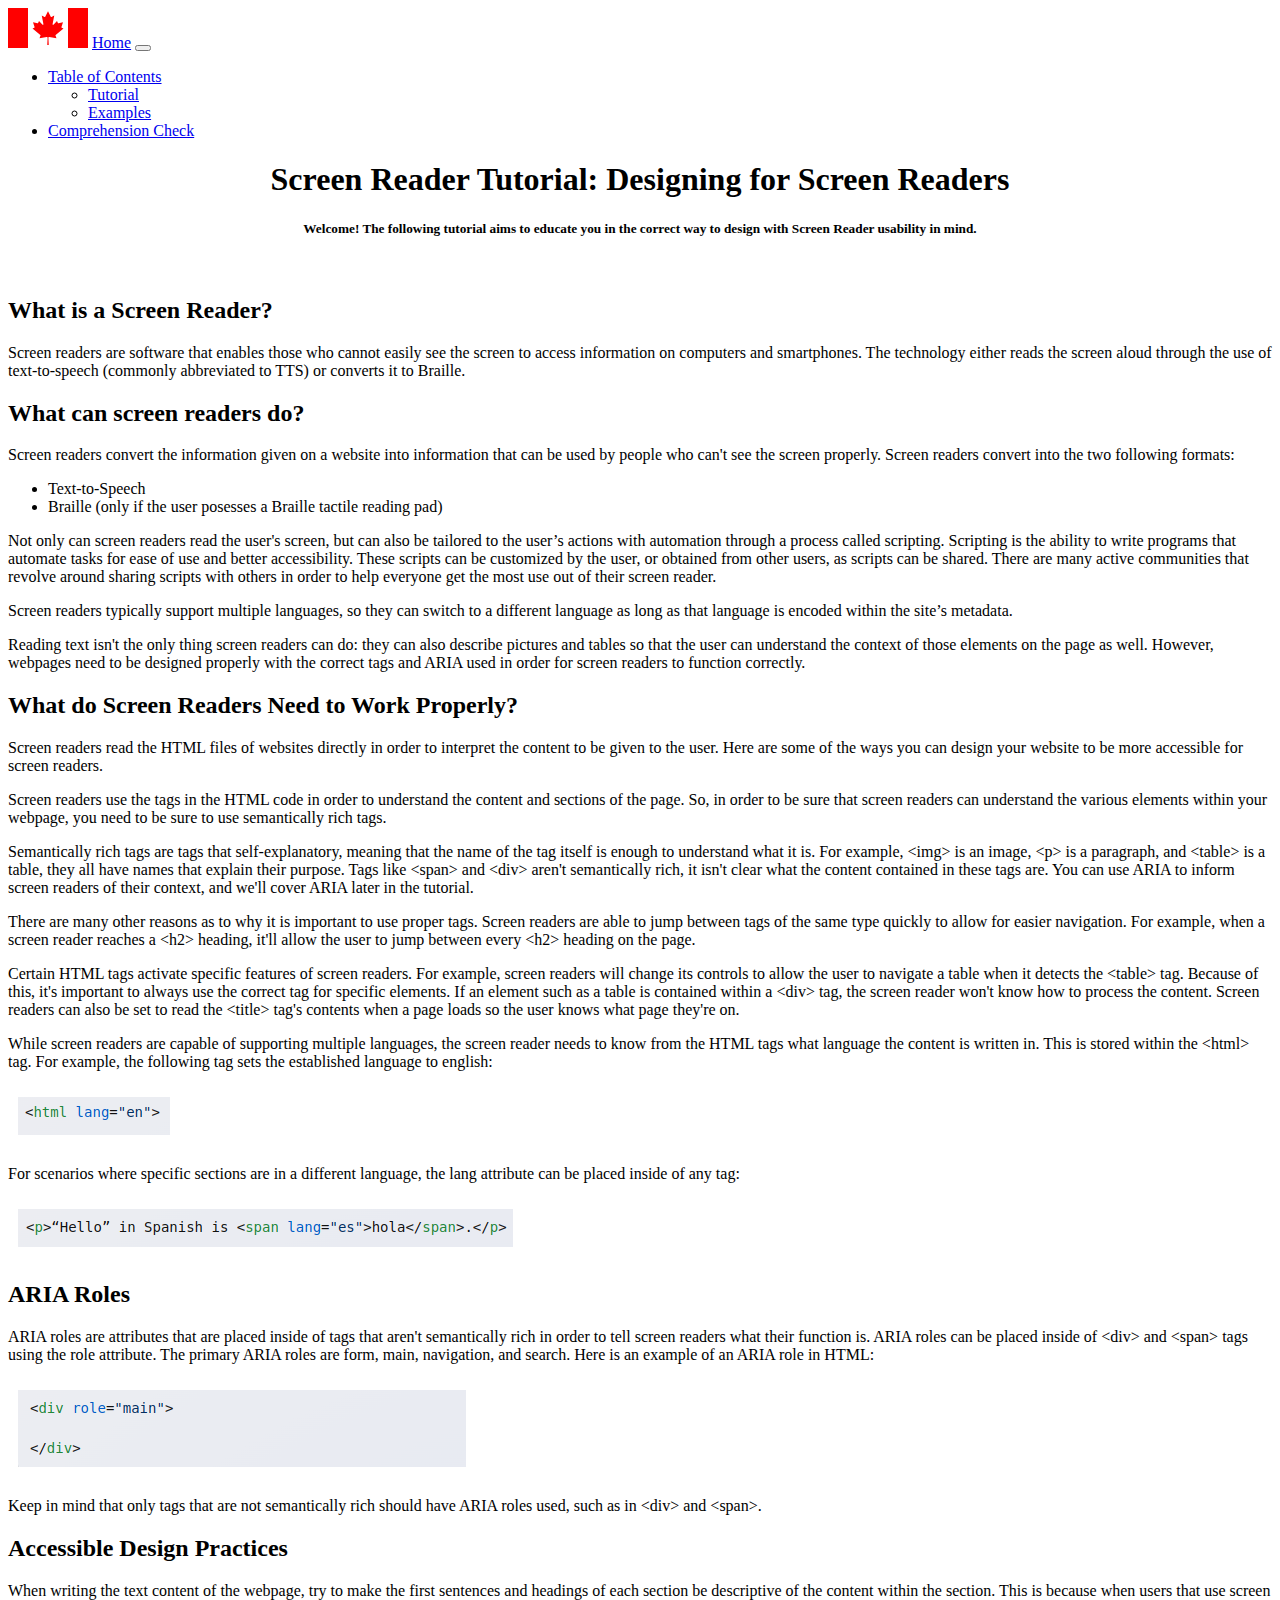
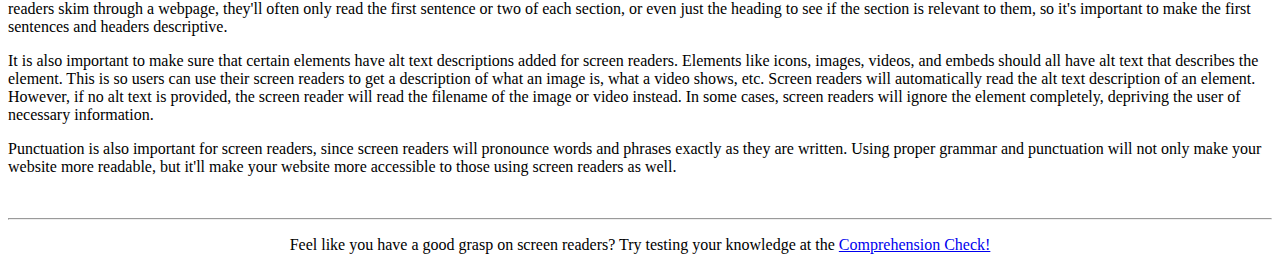
<file: tutorial.html>
<!DOCTYPE html>
<html lang="en">
<head>
	<meta charset="utf-8">
	<title>Screen Reader Tutorial</title>
	<link rel="stylesheet" href="styles/styles.css">
	<script defer src="script/nav.js"></script>

	<!-- for bootstrap -->
	<meta name="viewport" content="width=device-width, initial-scale=1">
	<link href="https://cdn.jsdelivr.net/npm/bootstrap@5.3.2/dist/css/bootstrap.min.css" rel="stylesheet" integrity="sha384-T3c6CoIi6uLrA9TneNEoa7RxnatzjcDSCmG1MXxSR1GAsXEV/Dwwykc2MPK8M2HN" crossorigin="anonymous">
	<script defer src="https://cdn.jsdelivr.net/npm/bootstrap@5.3.2/dist/js/bootstrap.bundle.min.js" integrity="sha384-C6RzsynM9kWDrMNeT87bh95OGNyZPhcTNXj1NW7RuBCsyN/o0jlpcV8Qyq46cDfL" crossorigin="anonymous"></script>
</head>
<body>
	<nav id="nav" class="navbar navbar-expand-lg bg-secondary-subtle justify-content-center shadow">
		<!-- nav in script/nav.js -->
	</nav>
	
	<main class="container pt-5">
		<div style="text-align:center;">
		   <h1><b>Screen Reader Tutorial: Designing for Screen Readers</b></h1>
		   <h5>Welcome! The following tutorial aims to educate you in the correct way to design with Screen Reader usability in mind.</h5>
		</div>
		<br>
		<h2>What is a Screen Reader?</h2>
		<p>Screen readers are software that enables those who cannot easily see the screen to access information on computers and smartphones. The technology either reads the screen aloud through the use of text-to-speech (commonly abbreviated to TTS) or converts it to Braille.</p>
		
		<h2>What can screen readers do?</h2>
		<p>Screen readers convert the information given on a website into information that can be used by people who can't see the screen properly. Screen readers convert into the two following formats:</p>
		<ul>
  			<li>Text-to-Speech</li>
  			<li>Braille (only if the user posesses a Braille tactile reading pad)</li>
		</ul> 
		<p>Not only can screen readers read the user's screen, but can also be tailored to the user’s actions with automation through a process called scripting. Scripting is the ability to write programs that automate tasks for ease of use and better accessibility. These scripts can be customized by the user, or obtained from other users, as scripts can be shared. There are many active communities that revolve around sharing scripts with others in order to help everyone get the most use out of their screen reader.</p>
		<p>Screen readers typically support multiple languages, so they can switch to a different language as long as that language is encoded within the site’s metadata.</p>
		<p>Reading text isn't the only thing screen readers can do: they can also describe pictures and tables so that the user can understand the context of those elements on the page as well. However, webpages need to be designed properly with the correct tags and ARIA used in order for screen readers to function correctly.</p>
		
		<h2>What do Screen Readers Need to Work Properly?</h2>
		<p>Screen readers read the HTML files of websites directly in order to interpret the content to be given to the user. Here are some of the ways you can design your website to be more accessible for screen readers.</p>
		<p>Screen readers use the tags in the HTML code in order to understand the content and sections of the page. So, in order to be sure that screen readers can understand the various elements within your webpage, you need to be sure to use semantically rich tags.</p>
		<p>Semantically rich tags are tags that self-explanatory, meaning that the name of the tag itself is enough to understand what it is. For example, &ltimg&gt is an image, &ltp&gt is a paragraph, and &lttable&gt is a table, they all have names that explain their purpose. Tags like &ltspan&gt and &ltdiv&gt aren't semantically rich, it isn't clear what the content contained in these tags are. You can use ARIA to inform screen readers of their context, and we'll cover ARIA later in the tutorial.</p>
		<p>There are many other reasons as to why it is important to use proper tags. Screen readers are able to jump between tags of the same type quickly to allow for easier navigation. For example, when a screen reader reaches a &lth2&gt heading, it'll allow the user to jump between every &lth2&gt heading on the page.</p>
		<p>Certain HTML tags activate specific features of screen readers. For example, screen readers will change its controls to allow the user to navigate a table when it detects the &lttable&gt tag. Because of this, it's important to always use the correct tag for specific elements. If an element such as a table is contained within a &ltdiv&gt tag, the screen reader won't know how to process the content. Screen readers can also be set to read the &lttitle&gt tag's contents when a page loads so the user knows what page they're on.</p>
		<p>While screen readers are capable of supporting multiple languages, the screen reader needs to know from the HTML tags what language the content is written in. This is stored within the &lthtml&gt tag. For example, the following tag sets the established language to english:</p>
		<img src="img/lang.png" class="example">
		<p>For scenarios where specific sections are in a different language, the lang attribute can be placed inside of any tag:</p>
		<img src="img/lang2.png" class="example">
		
		<h2>ARIA Roles</h2>
		<p>ARIA roles are attributes that are placed inside of tags that aren't semantically rich in order to tell screen readers what their function is. ARIA roles can be placed inside of &ltdiv&gt and &ltspan&gt tags using the role attribute. The primary ARIA roles are form, main, navigation, and search. Here is an example of an ARIA role in HTML:</p>
		<img src="img/ariarole.png" class="example">
		<p>Keep in mind that only tags that are not semantically rich should have ARIA roles used, such as in &ltdiv&gt and &ltspan&gt.</p>
		
		<h2>Accessible Design Practices</h2>
		<p>When writing the text content of the webpage, try to make the first sentences and headings of each section be descriptive of the content within the section. This is because when users that use screen readers skim through a webpage, they'll often only read the first sentence or two of each section, or even just the heading to see if the section is relevant to them, so it's important to make the first sentences and headers descriptive.</p>
		<p>It is also important to make sure that certain elements have alt text descriptions added for screen readers. Elements like icons, images, videos, and embeds should all have alt text that describes the element. This is so users can use their screen readers to get a description of what an image is, what a video shows, etc. Screen readers will automatically read the alt text description of an element. However, if no alt text is provided, the screen reader will read the filename of the image or video instead. In some cases, screen readers will ignore the element completely, depriving the user of necessary information.</p>
		<p>Punctuation is also important for screen readers, since screen readers will pronounce words and phrases exactly as they are written. Using proper grammar and punctuation will not only make your website more readable, but it'll make your website more accessible to those using screen readers as well.</p>
		<br>
	</main>
<hr>
<footer style="text-align:center;">
	<p>Feel like you have a good grasp on screen readers? Try testing your knowledge at the <a href="comprehension.html">Comprehension Check!</a></p>
</footer>
	
</body>
</html>
</file>
<file: styles/styles.css>
.example{
    padding: 10px;
}
</file>
